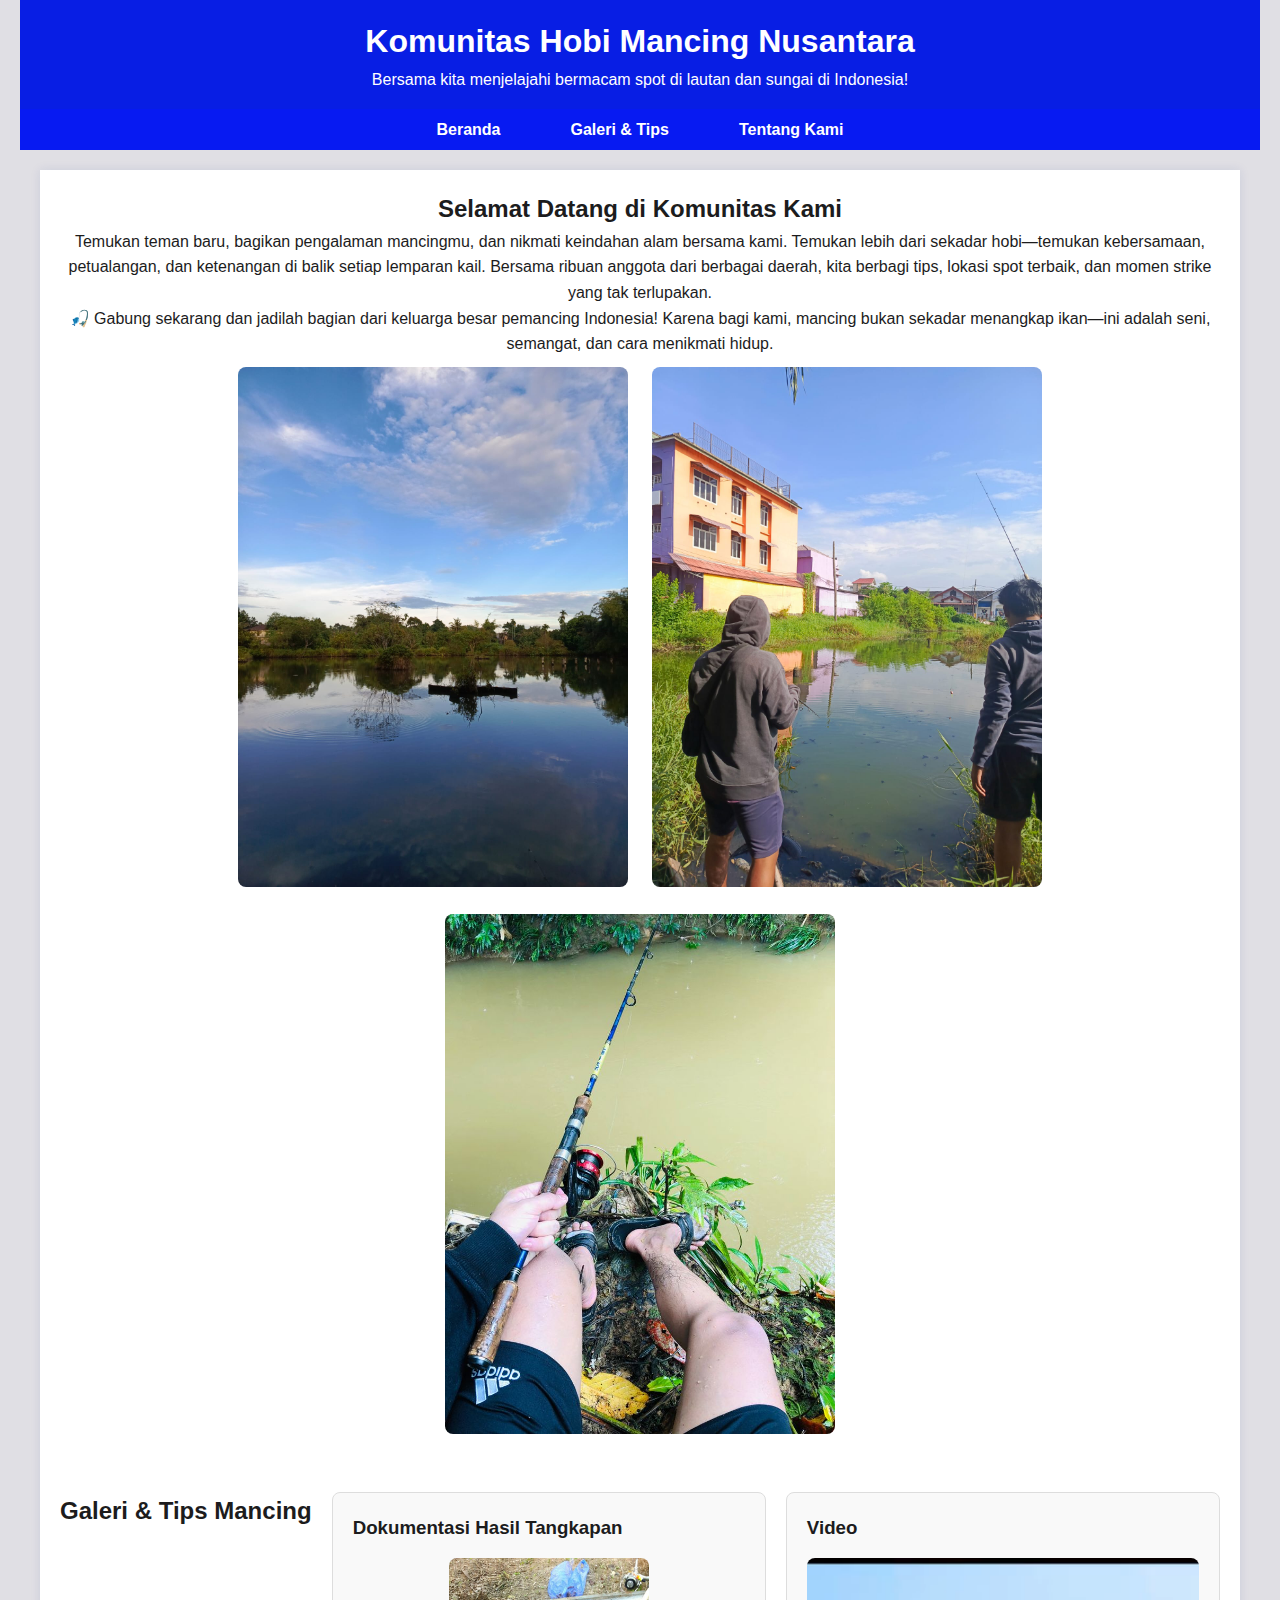
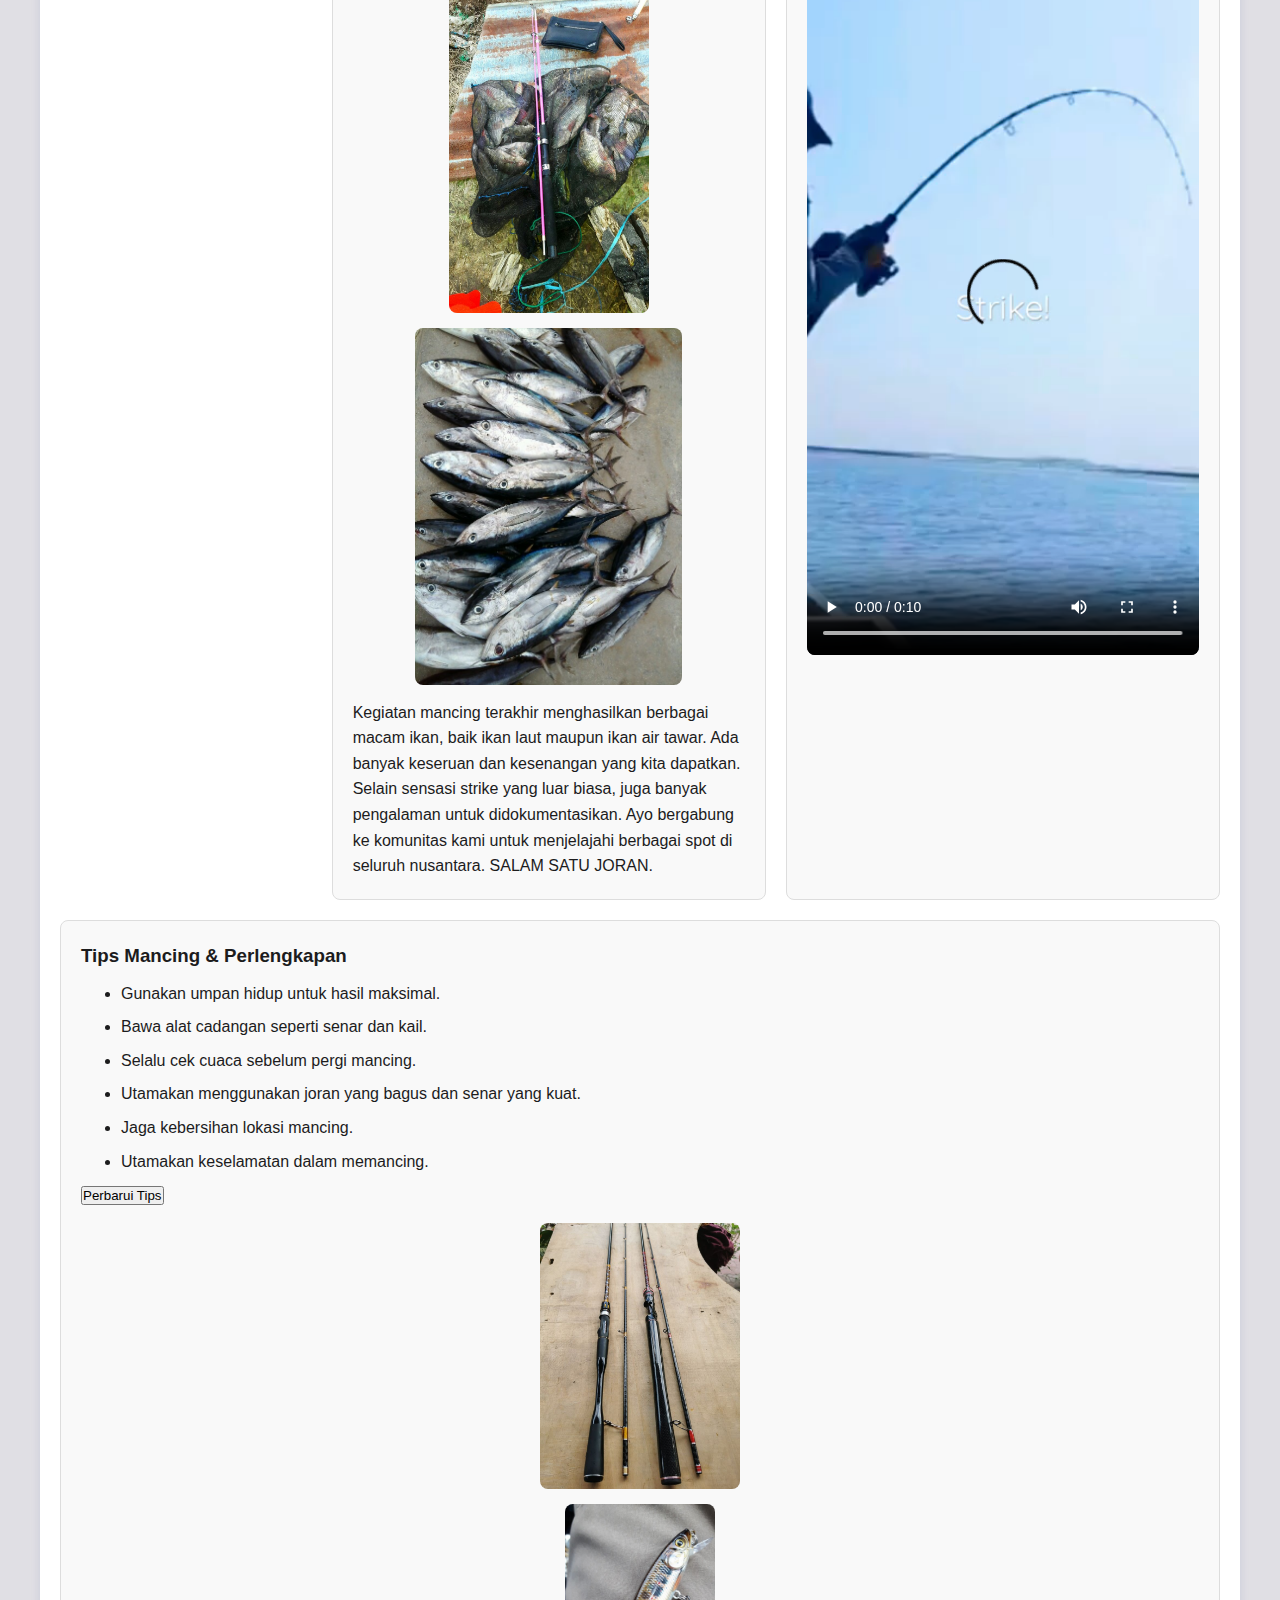
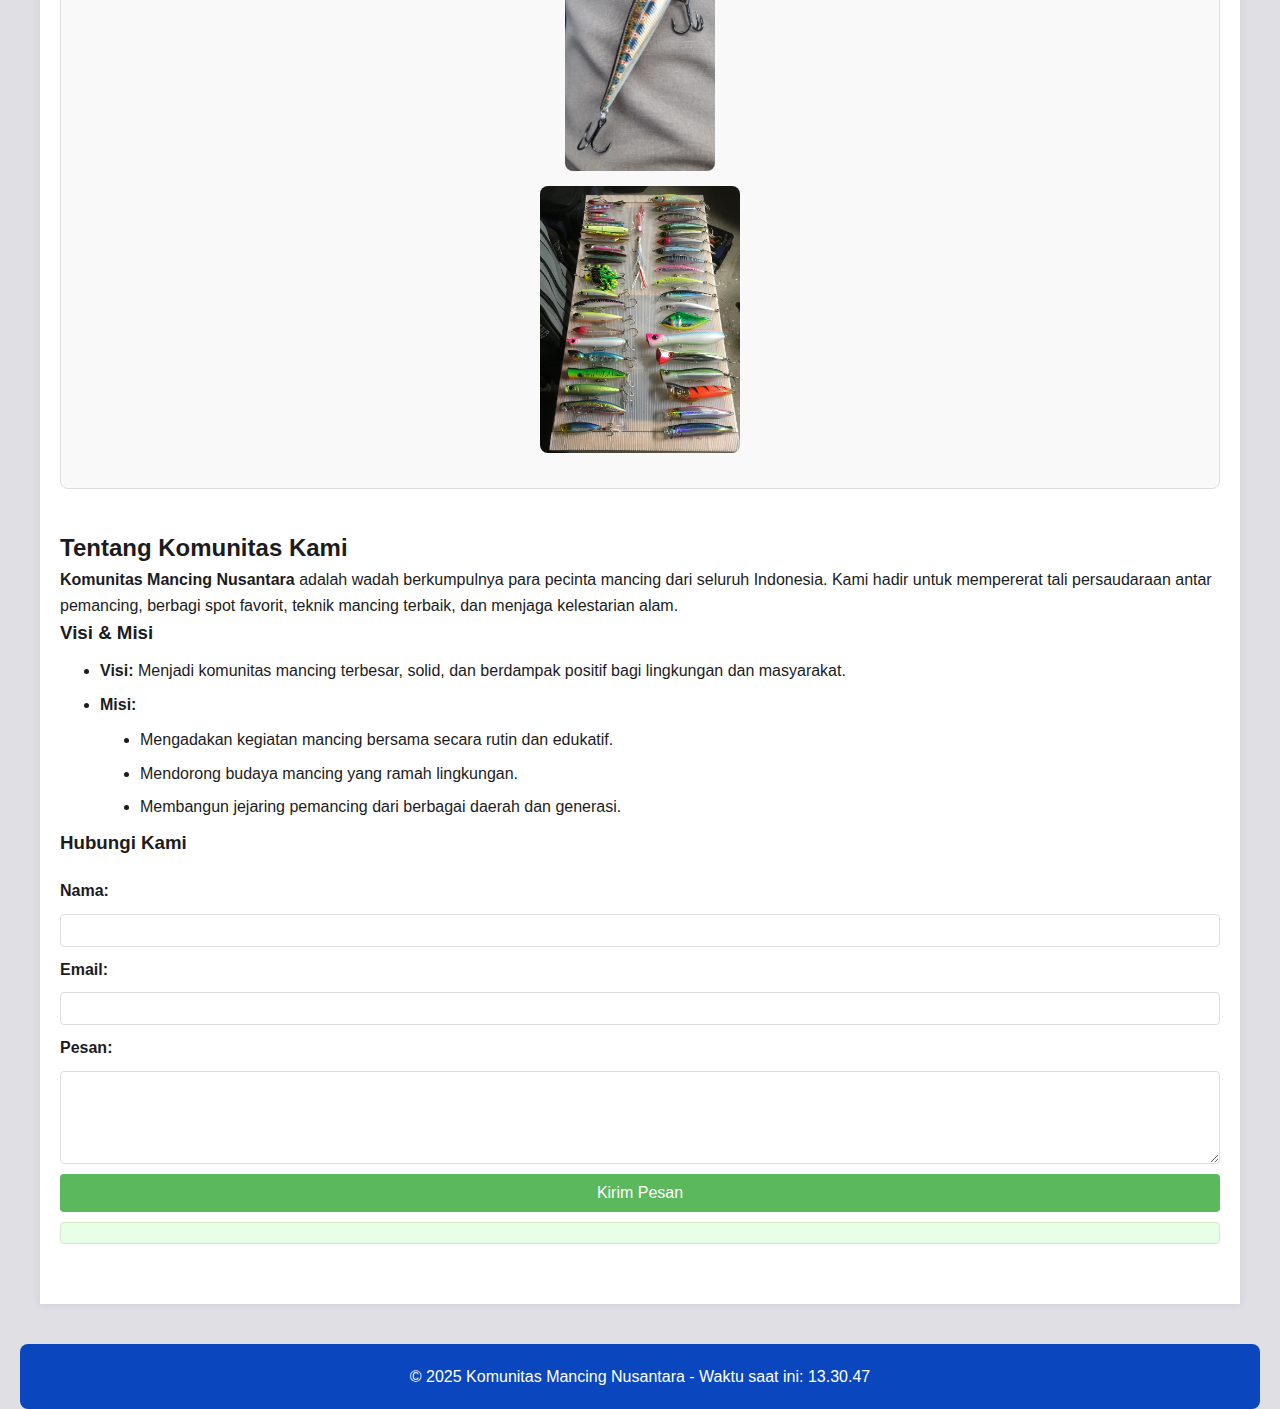
<file: test1.html>
<!DOCTYPE html>
<html lang="id">
<head>
  <meta charset="UTF-8">
  <meta name="viewport" content="width=device-width, initial-scale=1.0">
  <title>Komunitas Mancing Nusantara</title>
  <link rel="stylesheet" href="style.css">
  <style>
    
    body {
      font-family: Arial, sans-serif;
      margin: 0;
      line-height: 1.6;
      background-color: #e0dfe4;
      color: #1c1c1d;
    }
    header {
      background: #081ee4;
      color: #fff;
      padding: 1rem 0;
      text-align: center;
    }
    nav {
      background: #071af2;
      color: #fff;
      padding: 0.5rem 0;
      text-align: center;
    }
    nav ul {
      list-style: none;
      padding: 0;
      margin: 0;
      display: flex;
      justify-content: center;
    }
    nav ul li {
      margin: 0 15px;
    }
    nav ul li a {
      color: #fff;
      text-decoration: none;
      padding: 5px 10px;
      transition: background-color 0.3s ease;
    }
    nav ul li a:hover,
    nav ul li a.active {
      background-color: #555;
      border-radius: 4px;
    }
    main {
      padding: 20px;
      max-width: 1200px;
      margin: 20px auto;
      background: #fff;
      box-shadow: 0 0 10px rgba(2, 50, 146, 0.1);
    }
    section {
      margin-bottom: 40px;
    }
    .hero {
      text-align: center;
    }
    .hero img {
      max-width: 100%;
      height: auto;
      margin: 10px;
      border-radius: 8px;
    }
    .content-flex {
      display: flex;
      flex-wrap: wrap;
      gap: 20px;
      justify-content: center;
    }
    .content-flex article {
      flex: 1;
      min-width: 300px;
      border: 1px solid #ddd;
      padding: 20px;
      border-radius: 8px;
      background-color: #f9f9f9;
    }
    .content-flex article img,
    .content-flex article video {
      max-width: 100%;
      height: auto;
      display: block;
      margin: 15px auto;
      border-radius: 8px;
    }
    ul {
      list-style-type: disc;
      margin-left: 20px;
    }
    footer {
      text-align: center;
      padding: 20px;
      background: #0a46be;
      color: #fff;
      margin-top: 40px;
    }
    form {
        margin-top: 20px;
        display: flex;
        flex-direction: column;
        gap: 10px;
    }
    form label {
        font-weight: bold;
    }
    form input[type="text"],
    form input[type="email"],
    form textarea {
        width: 100%;
        padding: 8px;
        border: 1px solid #ddd;
        border-radius: 4px;
        box-sizing: border-box; 
    }
    form button {
        background-color: #5cb85c;
        color: white;
        padding: 10px 15px;
        border: none;
        border-radius: 4px;
        cursor: pointer;
        font-size: 1rem;
    }
    form button:hover {
        background-color: #4cae4c;
    }
    #formMessage {
        margin-top: 10px;
        padding: 10px;
        border-radius: 4px;
        background-color: #e6ffe6;
        color: #3c763d;
        border: 1px solid #d6e9c6;
    }
  </style>
</head>
<body>

  <header>
    <h1>Komunitas Hobi Mancing Nusantara</h1>
    <p>Bersama kita menjelajahi bermacam spot di lautan dan sungai di Indonesia!</p>
  </header>

  <nav>
    <ul>
      <li><a href="#beranda">Beranda</a></li>
      <li><a href="#galeri">Galeri & Tips</a></li>
      <li><a href="#tentang">Tentang Kami</a></li>
    </ul>
  </nav>

  <main>

    <section id="beranda" class="hero">
      <h2>Selamat Datang di Komunitas Kami</h2>
      <p>Temukan teman baru, bagikan pengalaman mancingmu, dan nikmati keindahan alam bersama kami. Temukan lebih dari sekadar hobi—temukan kebersamaan, petualangan, dan ketenangan di balik setiap lemparan kail. Bersama ribuan anggota dari berbagai daerah, kita berbagi tips, lokasi spot terbaik, dan momen strike yang tak terlupakan.</p>
      <p>🎣 Gabung sekarang dan jadilah bagian dari keluarga besar pemancing Indonesia! Karena bagi kami, mancing bukan sekadar menangkap ikan—ini adalah seni, semangat, dan cara menikmati hidup.</p>
      <img src="spot angker.jpeg" alt="Komunitas mancing" width="390">
      <img src="pemuda hebat.jpeg" alt="Komunitas mancing" width="390">
      <img src="iwak lele.jpeg" alt="Komunitas mancing" width="390">
    </section>

    <section id="galeri" class="content-flex">
      <h2>Galeri & Tips Mancing</h2>
      <article>
        <h3>Dokumentasi Hasil Tangkapan</h3>
        <img src="hasil bray.jpeg" alt="Hasil tangkapan" width="200">
        <img src="ikan tongkol.jpeg" alt="Hasil tangkapan" width="267">
        <p>Kegiatan mancing terakhir menghasilkan berbagai macam ikan, baik ikan laut maupun ikan air tawar. Ada banyak keseruan dan kesenangan yang kita dapatkan. Selain sensasi strike yang luar biasa, juga banyak pengalaman untuk didokumentasikan. Ayo bergabung ke komunitas kami untuk menjelajahi berbagai spot di seluruh nusantara. SALAM SATU JORAN.</p>
      </article>

      <article>
        <h3>Video</h3>
        <video controls width="400">
          <source src="video strike.mp4" type="video/mp4">
          Browser Anda tidak mendukung video.
        </video>
      </article>

      <article>
        <h3>Tips Mancing & Perlengkapan</h3>
        <p id="artikel-content">
          <ul>
            <li>Gunakan umpan hidup untuk hasil maksimal.</li>
            <li>Bawa alat cadangan seperti senar dan kail.</li>
            <li>Selalu cek cuaca sebelum pergi mancing.</li>
            <li>Utamakan menggunakan joran yang bagus dan senar yang kuat.</li>
            <li>Jaga kebersihan lokasi mancing.</li>
            <li>Utamakan keselamatan dalam memancing.</li>
          </ul>
        </p>
        <button onclick="ubahArtikel()">Perbarui Tips</button>
        <p>
          <img src="joran.jpeg" alt="Joran" width="200">
          <img src="hard lure.jpeg" alt="Hard Lure" width="150">
          <img src="lure.jpeg" alt="Lure" width="200">
        </p>
      </article>
    </section>

    <section id="tentang">
      <h2>Tentang Komunitas Kami</h2>
      <p><strong>Komunitas Mancing Nusantara</strong> adalah wadah berkumpulnya para pecinta mancing dari seluruh Indonesia. Kami hadir untuk mempererat tali persaudaraan antar pemancing, berbagi spot favorit, teknik mancing terbaik, dan menjaga kelestarian alam.</p>

      <h3>Visi & Misi</h3>
      <ul>
        <li><strong>Visi:</strong> Menjadi komunitas mancing terbesar, solid, dan berdampak positif bagi lingkungan dan masyarakat.</li>
        <li><strong>Misi:</strong>
          <ul>
            <li>Mengadakan kegiatan mancing bersama secara rutin dan edukatif.</li>
            <li>Mendorong budaya mancing yang ramah lingkungan.</li>
            <li>Membangun jejaring pemancing dari berbagai daerah dan generasi.</li>
          </ul>
        </li>
      </ul>

      <h3>Hubungi Kami</h3>
      <form id="contactForm" onsubmit="return kirimForm()">
        <label for="nama">Nama:</label>
        <input type="text" id="nama" name="nama" required>

        <label for="email">Email:</label>
        <input type="email" id="email" name="email" required>

        <label for="pesan">Pesan:</label>
        <textarea id="pesan" name="pesan" rows="5" required></textarea>

        <button type="submit">Kirim Pesan</button>
      </form>
      <p id="formMessage"></p>
    </section>

  </main>

  <footer>
    <p>&copy; 2025 Komunitas Mancing Nusantara - <span id="waktu-saat-ini"></span></p>
  </footer>

  <script>
    function ubahArtikel() {
      const artikel = document.getElementById('artikel-content');
      if (artikel) {
        artikel.innerHTML = '<p>Tips terbaru: Pilih umpan yang sesuai dengan jenis ikan dan kondisi air. Periksa ramalan cuaca agar pengalaman memancing tetap aman dan menyenangkan!</p>'; // Use innerHTML to replace content, keeping it as a paragraph
        alert('Tips berhasil diperbarui!');
      }
    }

    function kirimForm() {
      const nama = document.getElementById('nama')?.value;
      const email = document.getElementById('email')?.value;
      const pesan = document.getElementById('pesan')?.value;

      const formMessage = document.getElementById('formMessage');
      if (nama && email && pesan) {
        formMessage.innerText = `Terima kasih ${nama} (${email})! Pesanmu: "${pesan}" telah kami terima.`;
        document.getElementById('contactForm')?.reset();
      } else {
        formMessage.innerText = 'Harap lengkapi semua kolom sebelum mengirim pesan.';
      }

      return false; 
    }

    document.querySelectorAll('nav a').forEach(link => {
      link.addEventListener('click', function(e) {
        e.preventDefault();
        const targetID = this.getAttribute('href').substring(1);
        const targetSection = document.getElementById(targetID);
        if (targetSection) {
          targetSection.scrollIntoView({ behavior: 'smooth' });
        }
      });
    });

    window.addEventListener('scroll', () => {
      const sections = document.querySelectorAll('main section');
      const navLinks = document.querySelectorAll('nav a');
      let currentSection = '';

      
      const offset = 100; 

      sections.forEach(section => {
        const sectionTop = section.offsetTop - offset;
        const sectionHeight = section.offsetHeight;
        if (pageYOffset >= sectionTop && pageYOffset < sectionTop + sectionHeight) {
          currentSection = section.getAttribute('id');
        }
      });

      navLinks.forEach(link => {
        link.classList.remove('active');
        if (link.getAttribute('href').substring(1) === currentSection) {
          link.classList.add('active');
        }
      });
    });

    function updateWaktu() {
      const waktuElement = document.getElementById('waktu-saat-ini');
      if (waktuElement) {
        const now = new Date();
        const waktuString = now.toLocaleTimeString('id-ID'); 
        waktuElement.innerText = `Waktu saat ini: ${waktuString}`;
      }
    }

    
    updateWaktu();
    setInterval(updateWaktu, 1000);
  </script>

</body>
</html>
</file>
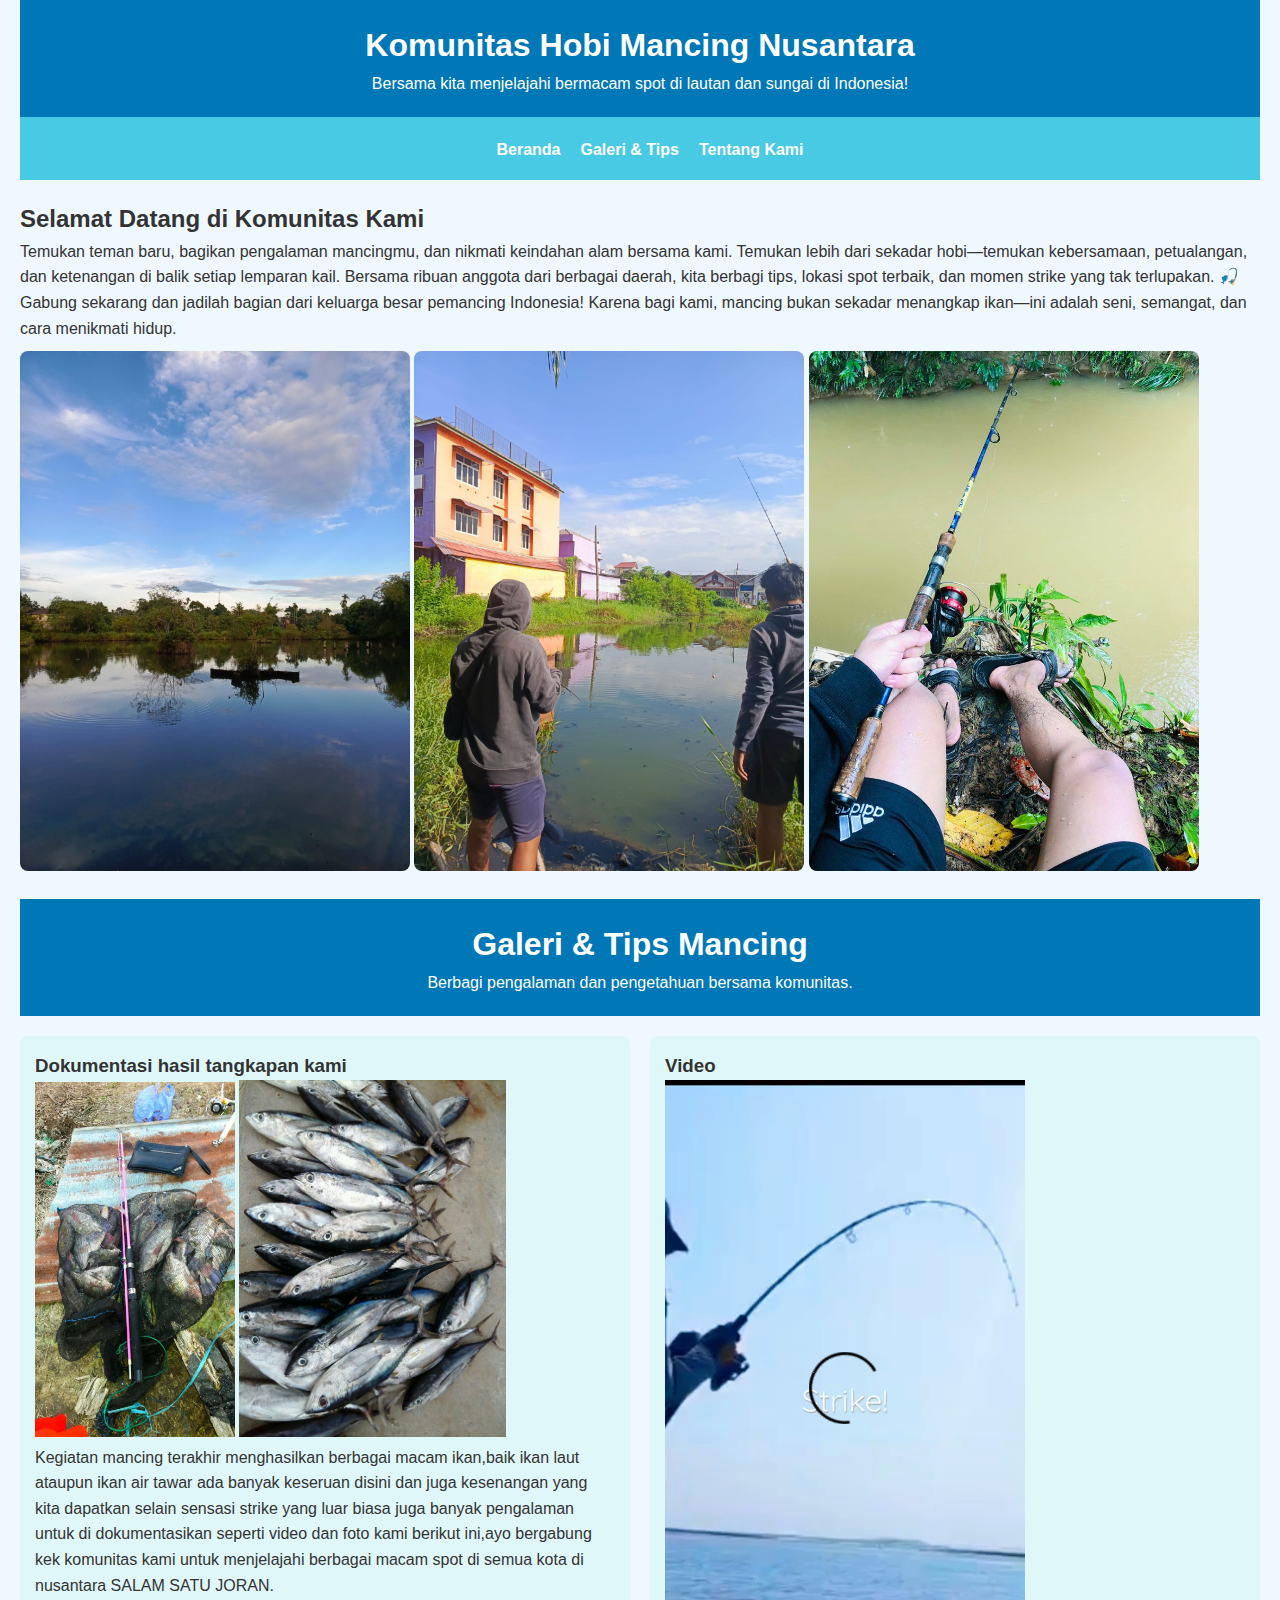
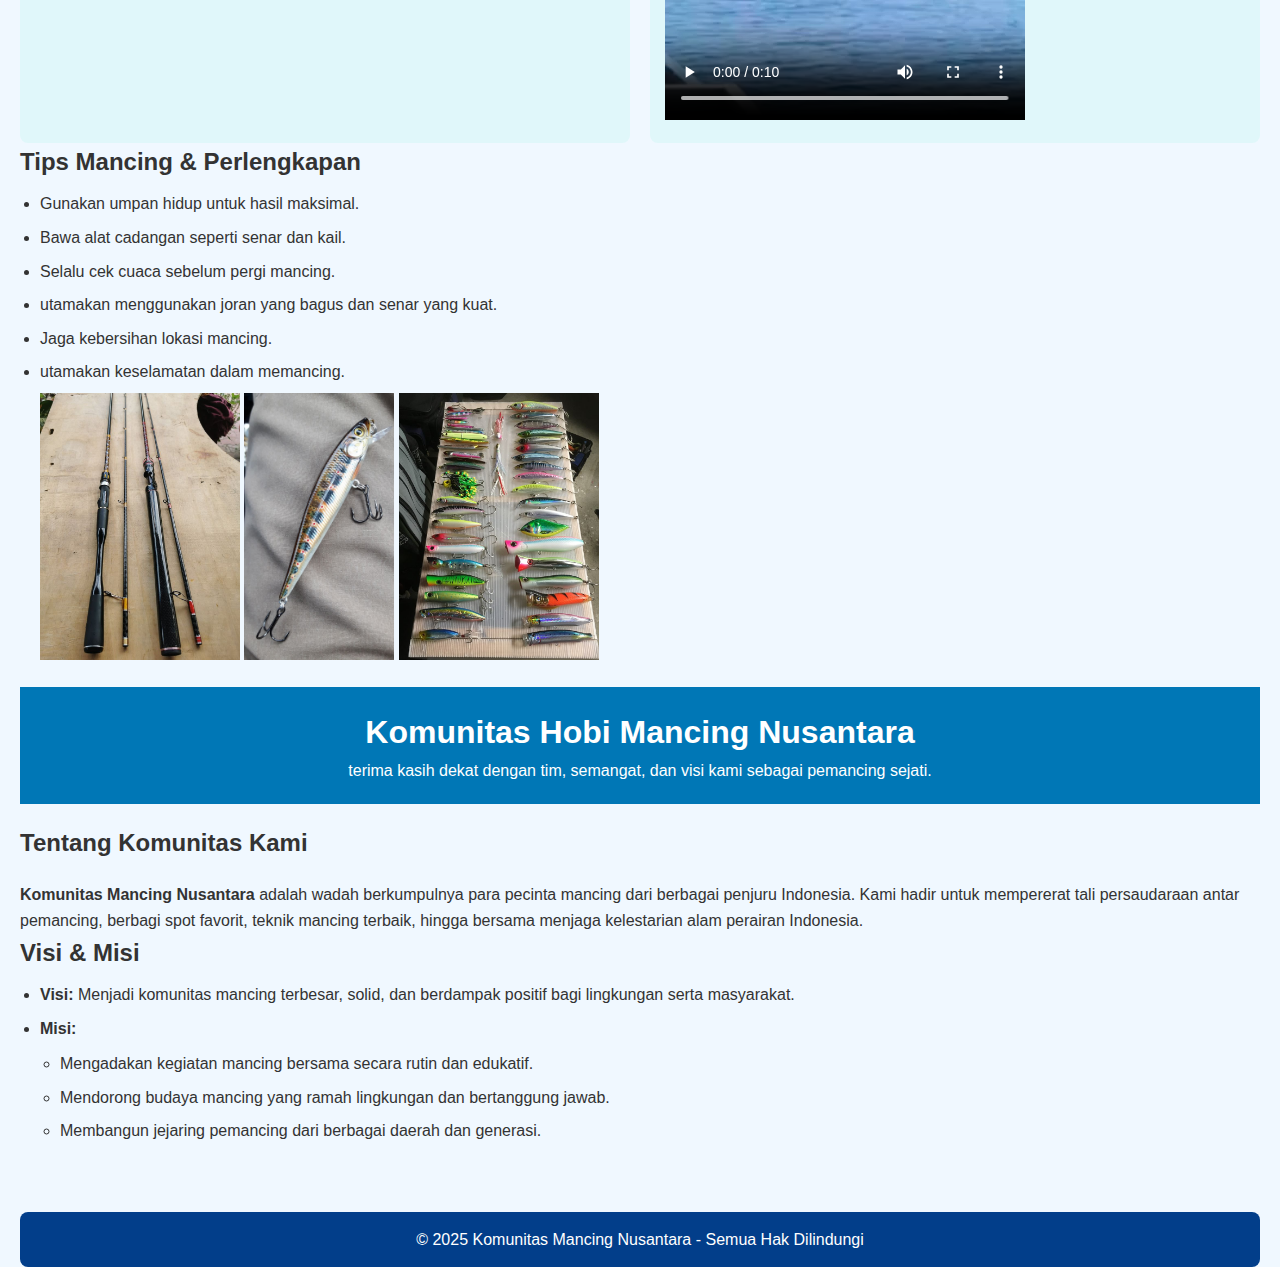
<file: tugas1.html>
<!DOCTYPE html>
<html lang="id">
<head>
  <meta charset="UTF-8">
  <meta name="viewport" content="width=device-width, initial-scale=1.0">
  <title>Beranda - Komunitas Mancing</title>
  <link rel="stylesheet" href="style.css">
</head>
<body>
  <header>
    <h1>Komunitas Hobi Mancing Nusantara</h1>
    <p>Bersama kita menjelajahi bermacam spot di lautan dan sungai di Indonesia!</p>
  </header>

  <nav>
    <ul>
      <li><a href="index.html">Beranda</a></li>
      <li><a href="isi.html">Galeri & Tips</a></li>
      <li><a href="tentang.html">Tentang Kami</a></li>
    </ul>
  </nav>

  <main>
    <section class="hero">
      <h2>Selamat Datang di Komunitas Kami</h2>
      <p>Temukan teman baru, bagikan pengalaman mancingmu, dan nikmati keindahan alam bersama kami.
        Temukan lebih dari sekadar hobi—temukan kebersamaan, petualangan, dan ketenangan di balik setiap lemparan kail.
Bersama ribuan anggota dari berbagai daerah, kita berbagi tips, lokasi spot terbaik, dan momen strike yang tak terlupakan.

🎣 Gabung sekarang dan jadilah bagian dari keluarga besar pemancing Indonesia!
Karena bagi kami, mancing bukan sekadar menangkap ikan—ini adalah seni, semangat, dan cara menikmati hidup. 

      </p>
      <img src="spot angker.jpeg" alt="Komunitas mancing"width="390">
      <img src="pemuda hebat.jpeg" alt="Komunitas mancing"width="390">
      <img src="iwak lele.jpeg" alt="Komunitas mancing"width="390">
    </section>
  </main>

  

<!DOCTYPE html>
<html lang="id">
<head>
  <meta charset="UTF-8">
  <meta name="viewport" content="width=device-width, initial-scale=1.0">
  <title>Galeri & Tips memancing dengan - Komunitas Mancing</title>
  <link rel="stylesheet" href="style.css">
</head>
<body>
  <header>
    <h1>Galeri & Tips Mancing</h1>
    <p>Berbagi pengalaman dan pengetahuan bersama komunitas.</p>
  </header>

  
  <main>
    <section class="content-flex">
      <article>
        <h3>Dokumentasi hasil tangkapan kami</h3>
        <img src="hasil bray.jpeg" alt="Hasil tangkapan"width="200">
        <img src="ikan tongkol.jpeg" alt="Hasil tangkapan"width="267">
        <p>Kegiatan mancing terakhir menghasilkan berbagai macam ikan,baik ikan laut ataupun ikan air tawar 
          ada banyak keseruan disini dan juga kesenangan yang kita dapatkan selain sensasi strike yang luar biasa juga 
          banyak pengalaman untuk di dokumentasikan seperti video dan foto kami berikut ini,ayo bergabung kek komunitas kami
          untuk menjelajahi berbagai macam spot di semua kota di nusantara SALAM SATU JORAN.
        </p>
      </article>
      <article>
        <h3>Video </h3>
        <video controls autoplay>
          <source src="video strike.mp4" type="video/mp4"width="400">
        </video>
      </article>
    </section>

    <section>
      <h2>Tips Mancing & Perlengkapan</h2>
      <ul>
        <li>Gunakan umpan hidup untuk hasil maksimal.</li>
        <li>Bawa alat cadangan seperti senar dan kail.</li>
        <li>Selalu cek cuaca sebelum pergi mancing.</li>
        <li>utamakan menggunakan joran yang bagus dan senar yang kuat.</li>
        <li>Jaga kebersihan lokasi mancing.</li>
        <li>utamakan keselamatan dalam memancing.</li>
        <p><img src="joran.jpeg" alt="Komunitas mancing"width="200">
          <img src="hard lure.jpeg" alt="Komunitas mancing"width="150">
          <img src="lure.jpeg" alt="Komunitas mancing"width="200">
        </p>
      </ul>
    </section>
  </main>
  

<!DOCTYPE html>
<html lang="id">
<head>
  <meta charset="UTF-8">
  <meta name="viewport" content="width=device-width, initial-scale=1.0">
  <title>Tentang kami - Komunitas Mancing</title>
  <link rel="stylesheet" href="style.css">
  <body>
    <header>
      <h1>Komunitas Hobi Mancing Nusantara</h1>
      <p>terima kasih dekat dengan tim, semangat, dan visi kami sebagai pemancing sejati.</p>
    </header>
  
    
  
    <main>
      <section class="content-flex">
        <h2>Tentang Komunitas Kami</h2>
        <p><strong>Komunitas Mancing Nusantara</strong> adalah wadah berkumpulnya para pecinta mancing dari berbagai penjuru Indonesia. Kami hadir untuk mempererat tali persaudaraan antar pemancing, berbagi spot favorit, teknik mancing terbaik, hingga bersama menjaga kelestarian alam perairan Indonesia.</p>
      </section>
  
      <section>
        <h2>Visi & Misi</h2>
        <ul>
          <li><strong>Visi:</strong> Menjadi komunitas mancing terbesar, solid, dan berdampak positif bagi lingkungan serta masyarakat.</li>
          <li><strong>Misi:</strong>
            <ul>
              <li>Mengadakan kegiatan mancing bersama secara rutin dan edukatif.</li>
              <li>Mendorong budaya mancing yang ramah lingkungan dan bertanggung jawab.</li>
              <li>Membangun jejaring pemancing dari berbagai daerah dan generasi.</li>
            </ul>
          </li>
        </ul>
      </section>
    </main>
  
    <footer>
      <p>&copy; 2025 Komunitas Mancing Nusantara - Semua Hak Dilindungi</p>
    </footer>
  </body>
  </html>
</file>
<file: style.css>
/* Reset dasar */
* {
    margin: 0;
    padding: 0;
    box-sizing: border-box;
  }
  
  body {
    font-family: 'Segoe UI', sans-serif;
    line-height: 1.6;
    background-color: #f0f8ff;
    color: #333;
    padding: 0 20px;
  }
  
  header {
    background-color: #0077b6;
    color: white;
    padding: 20px;
    text-align: center;
  }
  
  nav {
    background-color: #48cae4;
    padding: 10px 0;
  }
  
  nav ul {
    list-style: none;
    display: flex;
    justify-content: center;
    gap: 20px;
  }
  
  nav ul li a {
    color: white;
    text-decoration: none;
    font-weight: bold;
  }
  
  nav ul li a:hover {
    text-decoration: underline;
  }
  
  main {
    padding: 20px 0;
  }
  
  .hero img {
    max-width: 100%;
    height: auto;
    margin-top: 10px;
    border-radius: 8px;
  }
  
  .content-flex {
    display: flex;
    flex-wrap: wrap;
    gap: 20px;
  }
  
  .content-flex article {
    flex: 1;
    min-width: 300px;
    background-color: #e0f7fa;
    padding: 15px;
    border-radius: 8px;
  }
  
  footer {
    background-color: #023e8a;
    color: white;
    text-align: center;
    padding: 15px;
    margin-top: 40px;
    border-radius: 8px;
  }
  
  ul {
    margin-top: 10px;
    padding-left: 20px;
  }
  
  ul li {
    margin-bottom: 8px;
  }
</file>
